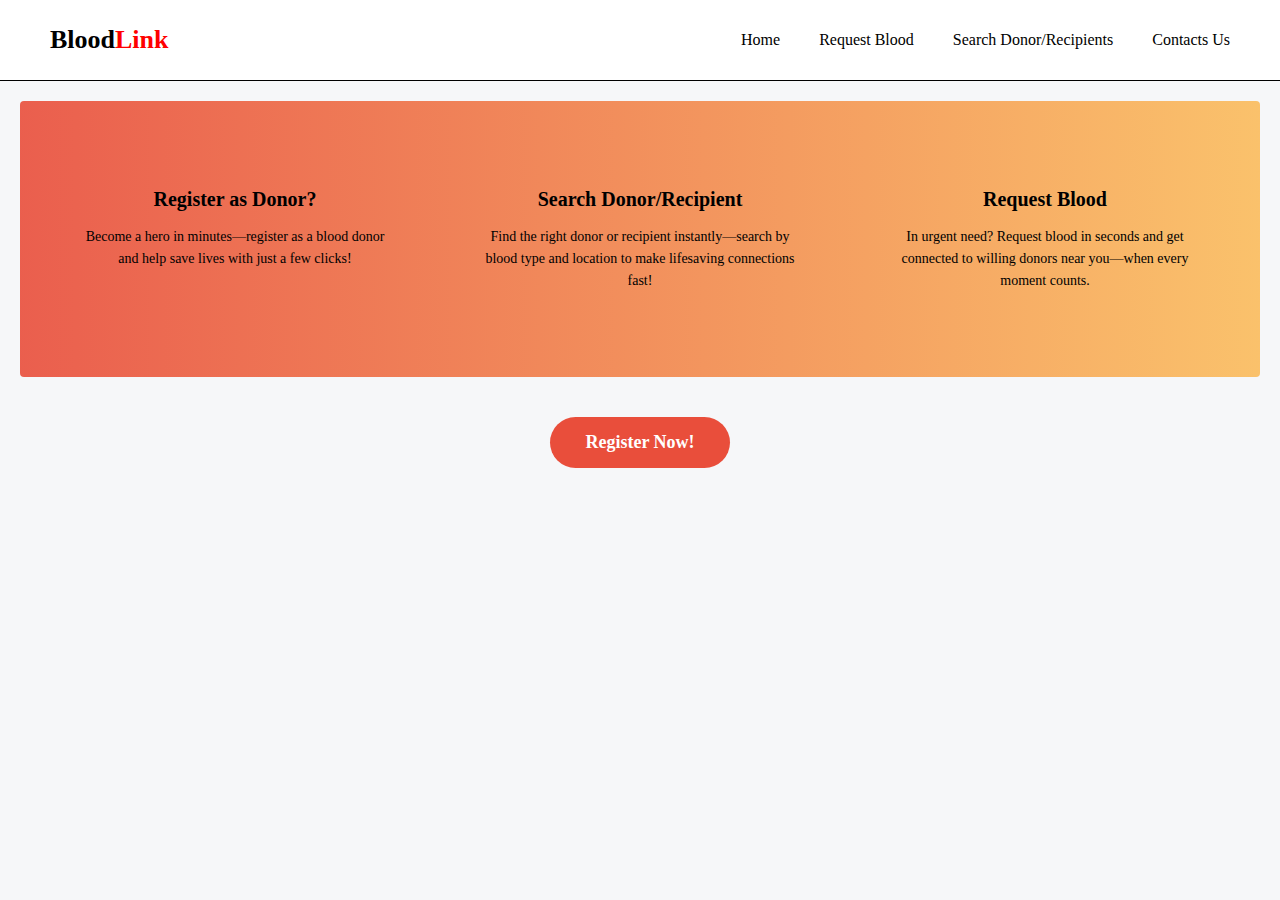
<file: index.html>
<!DOCTYPE html>
<html lang="en">

<head>
  <meta charset="UTF-8" />
  <meta name="viewport" content="width=device-width, initial-scale=1.0"/>
  <title>BloodLink</title>
  <link rel="stylesheet" href="style.css">
</head>

<body>
  <header>
    <div class="logo">Blood<span>Link</span></div>
    <nav>
      <a href="#">Home</a>
      <a href="#">Request Blood</a>
      <a href="#">Search Donor/Recipients</a>
      <a href="#">Contacts Us</a>
    </nav>
  </header>

  <div class="content">
    <section class="features">
      <div class="feature">
        <i class="fas fa-file-signature"></i>
        <h2>Register as Donor?</h2>
        <p>Become a hero in minutes—register as a blood donor and help save lives with just a few clicks!</p>
      </div>
      <div class="feature">
        <i class="fas fa-search"></i>
        <h2>Search Donor/Recipient</h2>
        <p>Find the right donor or recipient instantly—search by blood type and location to make lifesaving connections fast!</p>
      </div>
      <div class="feature">
        <i class="fas fa-tint"></i>
        <h2>Request Blood</h2>
        <p>In urgent need? Request blood in seconds and get connected to willing donors near you—when every moment counts.</p>
      </div>
    </section>

    <div class="register-container">
      <button class="register-btn">Register Now!</button>
    </div>
  </div>
</body>
</html>
</file>
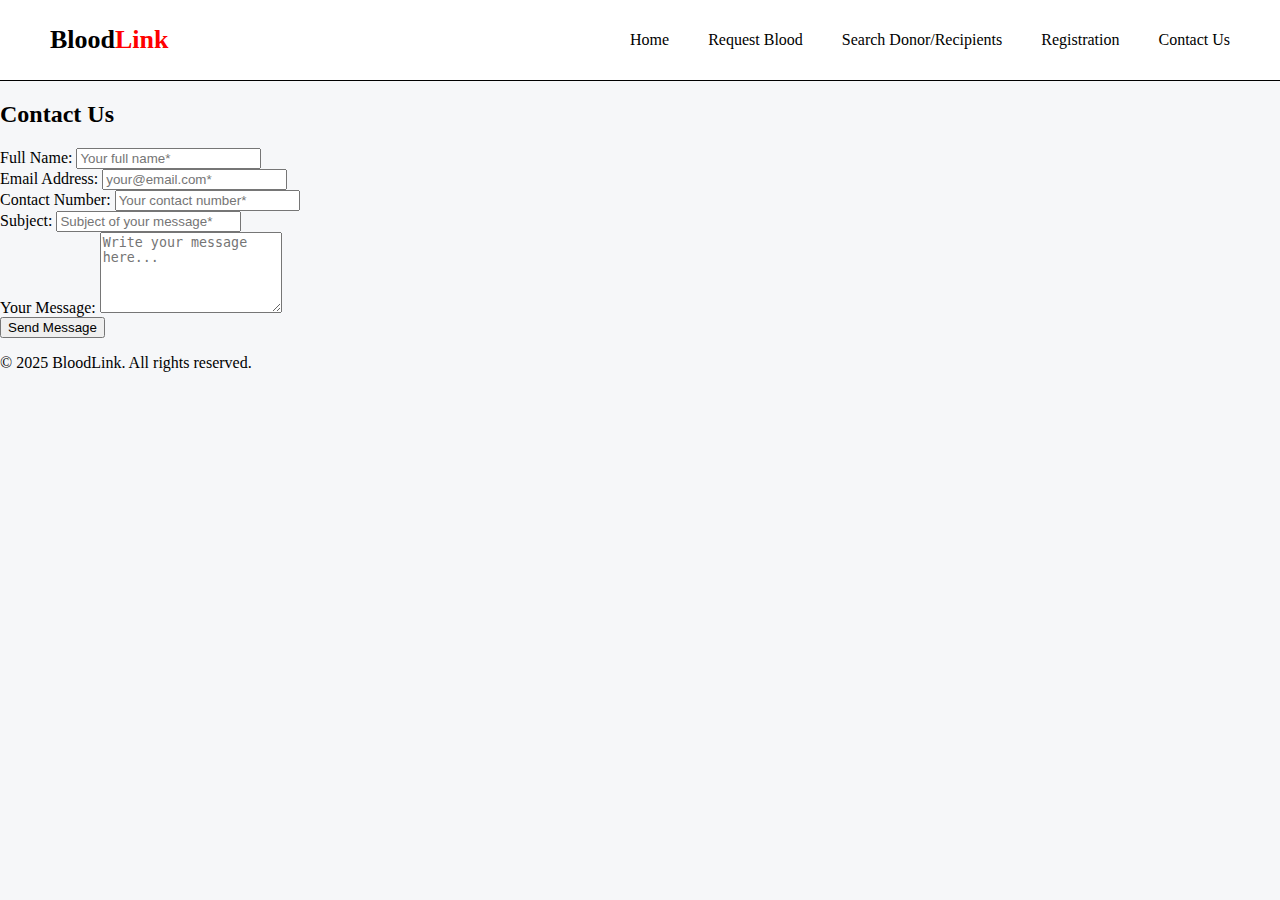
<file: contact.html>
<!DOCTYPE html>
<html lang="en">
<head>
    <meta charset="UTF-8" />
    <meta name="viewport" content="width=device-width, initial-scale=1.0"/>
    <title>Contact Us - BloodLink</title>
    <link rel="stylesheet" href="style.css" />
</head>
<body>
    <header>
        <div class="logo">Blood<span>Link</span></div>
        <nav>
            <a href="index.html">Home</a>
            <a href="requestblood.html">Request Blood</a>
            <a href="search_donor.html">Search Donor/Recipients</a>
            <a href="register.html" class="active">Registration</a>
            <a href="contact.html" class="active">Contact Us</a>
        </nav>
    </header>

    <main>
        <section>
            <h2>Contact Us</h2>
            <form action="submit_contact.php" method="POST" class="request-form">
                <div class="form-group">
                    <label for="full_name">Full Name:</label>
                    <input type="text" id="full_name" name="full_name" placeholder="Your full name*" required />
                </div>

                <div class="form-group">
                    <label for="email">Email Address:</label>
                    <input type="email" id="email" name="email" placeholder="your@email.com*" required />
                </div>

                <div class="form-group">
                    <label for="contact_number">Contact Number:</label>
                    <input type="text" id="contact_number" name="contact_number" placeholder="Your contact number*" required />
                </div>

                <div class="form-group">
                    <label for="subject">Subject:</label>
                    <input type="text" id="subject" name="subject" placeholder="Subject of your message*" required />
                </div>

                <div class="form-group">
                    <label for="message">Your Message:</label>
                    <textarea id="message" name="message" placeholder="Write your message here..." rows="5" required></textarea>
                </div>

                <input type="submit" value="Send Message" class="submit-button" />
            </form>
        </section>
    </main>

    <footer>
        <p>&copy; 2025 BloodLink. All rights reserved.</p>
    </footer>
</body>
</html>
</file>
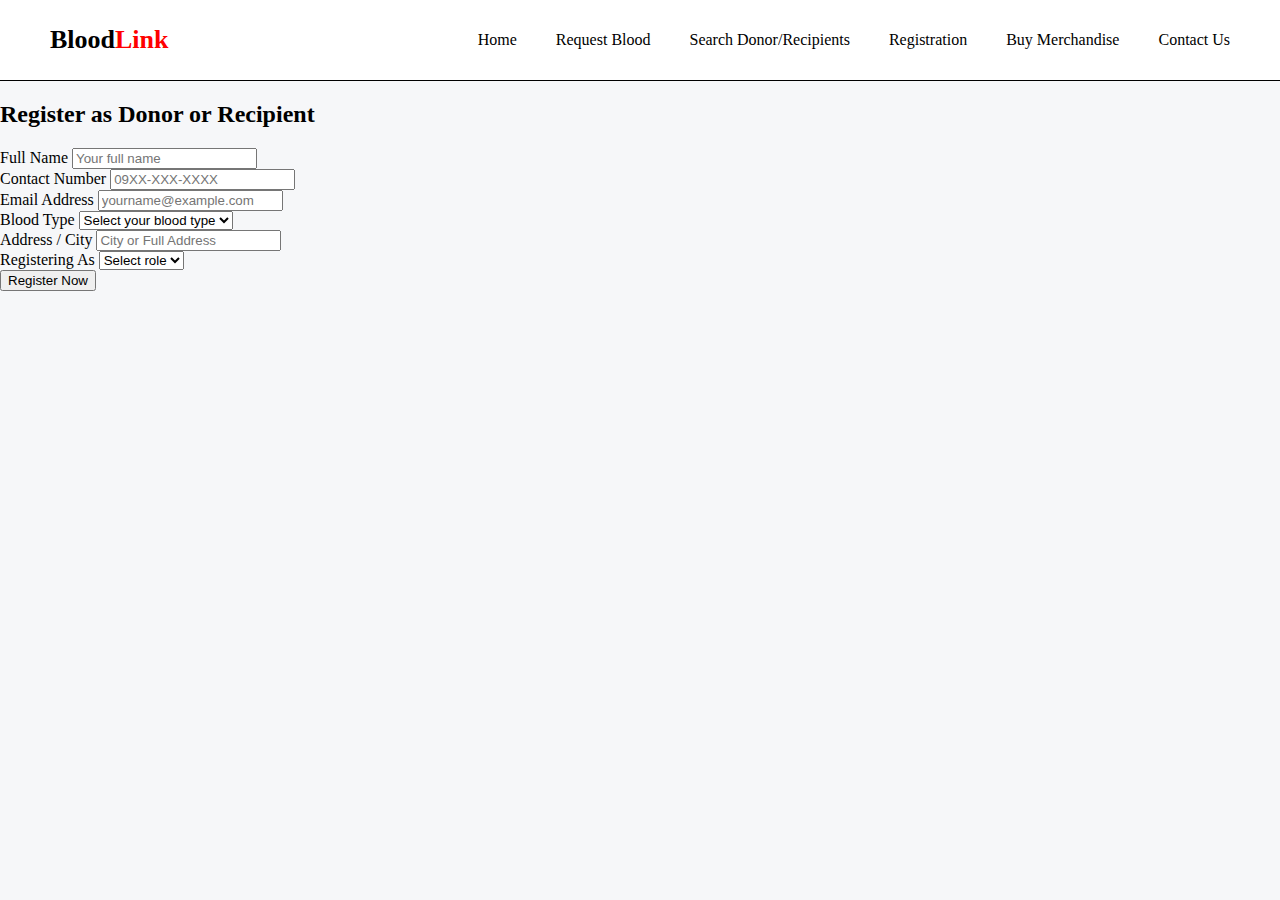
<file: register.html>
<!DOCTYPE html>
<html lang="en">
<head>
  <meta charset="UTF-8" />
  <meta name="viewport" content="width=device-width, initial-scale=1.0"/>
  <title>Registration - BloodLink</title>
  <link rel="stylesheet" href="style.css" />
</head>
<body>
  <header>
    <div class="logo">Blood<span>Link</span></div>
    <nav>
      <a href="index.html">Home</a>
      <a href="requestblood.html">Request Blood</a>
      <a href="search_donor.html">Search Donor/Recipients</a>
      <a href="register.html" class="active">Registration</a>
      <a href="merch.html" >Buy Merchandise</a>
      <a href="contact.html">Contact Us</a>
    </nav>
  </header>

  <main>
    <h2>Register as Donor or Recipient</h2>
    <form class="request-form">
      <div class="form-group">
        <label for="fullname">Full Name</label>
        <input type="text" id="fullname" name="fullname" placeholder="Your full name" required />
      </div>

      <div class="form-group">
        <label for="contact">Contact Number</label>
        <input type="tel" id="contact" name="contact" placeholder="09XX-XXX-XXXX" required />
      </div>

      <div class="form-group">
        <label for="email">Email Address</label>
        <input type="email" id="email" name="email" placeholder="yourname@example.com" required />
      </div>

      <div class="form-group">
        <label for="bloodtype">Blood Type</label>
        <select id="bloodtype" name="bloodtype" required>
          <option value="">Select your blood type</option>
          <option value="A+">A+</option>
          <option value="A-">A-</option>
          <option value="B+">B+</option>
          <option value="B-">B-</option>
          <option value="AB+">AB+</option>
          <option value="AB-">AB-</option>
          <option value="O+">O+</option>
          <option value="O-">O-</option>
        </select>
      </div>

      <div class="form-group">
        <label for="address">Address / City</label>
        <input type="text" id="address" name="address" placeholder="City or Full Address" required />
      </div>

      <div class="form-group">
        <label for="role">Registering As</label>
        <select id="role" name="role" required>
          <option value="">Select role</option>
          <option value="Donor">Donor</option>
          <option value="Recipient">Recipient</option>
        </select>
      </div>

      <button type="submit" class="submit-button">Register Now</button>
    </form>
  </main>
</body>
</html>
</file>
<file: style.css>
body {
  margin: 0;
  font-family: 'Georgia', serif;
  background-color: #f6f7f9;
  color: #000;
}

header {
  display: flex;
  justify-content: space-between;
  align-items: center;
  padding: 25px 50px;
  border-bottom: 1px solid #000;
  background-color: #fff;
}

.logo {
  font-size: 26px;
  font-weight: bold;
}

.logo span {
  color: red;
}

nav a {
  margin-left: 35px;
  text-decoration: none;
  color: #000;
  font-weight: 500;
  font-family: 'Times New Roman', serif;
}

nav a:hover {
  text-decoration: underline;
}

.content {
  padding: 0 20px;
}

.features {
  display: flex;
  justify-content: space-between;
  background: linear-gradient(to right, rgba(233,78,59,0.9), rgba(251,180,72,0.8));    /*gradient background*/
  padding: 70px 40px;
  border-radius: 4px;
  margin-top: 20px;
}

.feature {
  flex: 1;
  max-width: 320px;
  text-align: center;
  margin: 0 15px;
}

.feature i {
  font-size: 70px;
  color: #000;
  margin-bottom: 25px;
}

.feature h2 {
  font-size: 20px;
  font-weight: bold;
  margin-bottom: 15px;
  font-family: 'Georgia', serif;
}

.feature p {
  font-size: 14px;
  line-height: 1.6;
  font-family: 'Times New Roman', serif;
}

.register-container {
  text-align: center;
  margin: 40px 0;
}

.register-btn {
  background-color: #e94e3b;
  color: #fff;
  font-size: 18px;
  font-weight: bold;
  padding: 15px 35px;
  border: none;
  border-radius: 35px;
  cursor: pointer;
  transition: background 0.3s;
  font-family: 'Georgia', serif;
}

.register-btn:hover {
  background-color: #c83728;
}
</file>
